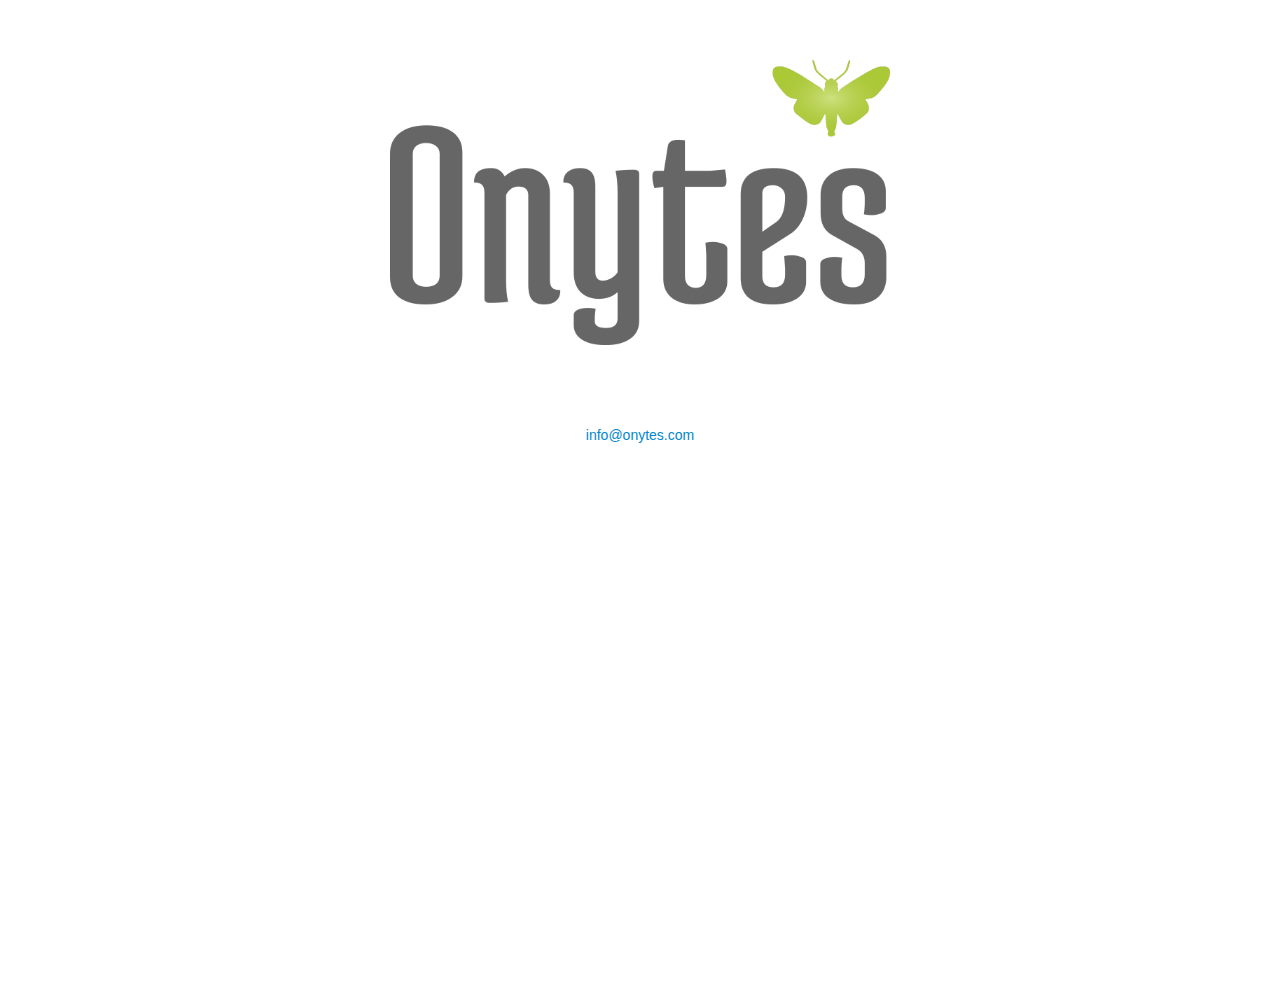
<file: index.html>
<!DOCTYPE html>
<!--[if lt IE 7]>      <html class="no-js lt-ie9 lt-ie8 lt-ie7"> <![endif]-->
<!--[if IE 7]>         <html class="no-js lt-ie9 lt-ie8"> <![endif]-->
<!--[if IE 8]>         <html class="no-js lt-ie9"> <![endif]-->
<!--[if gt IE 8]><!--> <html class="no-js"> <!--<![endif]-->
  <head>
    <meta charset="utf-8">
    <meta http-equiv="X-UA-Compatible" content="IE=edge,chrome=1">
    <title>Onytes</title>
    <meta name="description" content="">
    <meta name="viewport" content="width=device-width">

    <link rel="stylesheet" href="css/bootstrap.min.css">
    <style>
      body {
      padding-top: 60px;
      padding-bottom: 40px;
      }
    </style>
    <link rel="stylesheet" href="css/bootstrap-responsive.min.css">
    <link rel="stylesheet" href="css/main.css">

    <script src="js/vendor/modernizr-2.6.2-respond-1.1.0.min.js"></script>
  </head>
  <body>
    <!--[if lt IE 7]>
        <p class="chromeframe">You are using an <strong>outdated</strong> browser. Please <a href="http://browsehappy.com/">upgrade your browser</a> or <a href="http://www.google.com/chromeframe/?redirect=true">activate Google Chrome Frame</a> to improve your experience.</p>
        <![endif]-->

    <!-- This code is taken from http://twitter.github.com/bootstrap/examples/hero.html -->
    <div class="container">
      <div class="row">	
	<div class="span12 pagination-centered">
	  <a href="mailto:info@onytes.com"><img src="img/logo-1.png" width="500" height="auto"/></a>	  
	  <p>
	    <br />
	    <br />
	    <br />
	    <br />
	    <a href="mailto:info@onytes.com">info@onytes.com</a></p>
	</div>
	
      </div>
    </div> <!-- /container -->

    <script src="//ajax.googleapis.com/ajax/libs/jquery/1.10.1/jquery.min.js"></script>
    <script>window.jQuery || document.write('<script src="js/vendor/jquery-1.10.1.min.js"><\/script>')</script>

      <script src="js/vendor/bootstrap.min.js"></script>

      <script src="js/main.js"></script>

      <script>
        var _gaq=[['_setAccount','UA-XXXXX-X'],['_trackPageview']];
        (function(d,t){var g=d.createElement(t),s=d.getElementsByTagName(t)[0];
        g.src='//www.google-analytics.com/ga.js';
        s.parentNode.insertBefore(g,s)}(document,'script'));
      </script>
  </body>
</html>
</file>
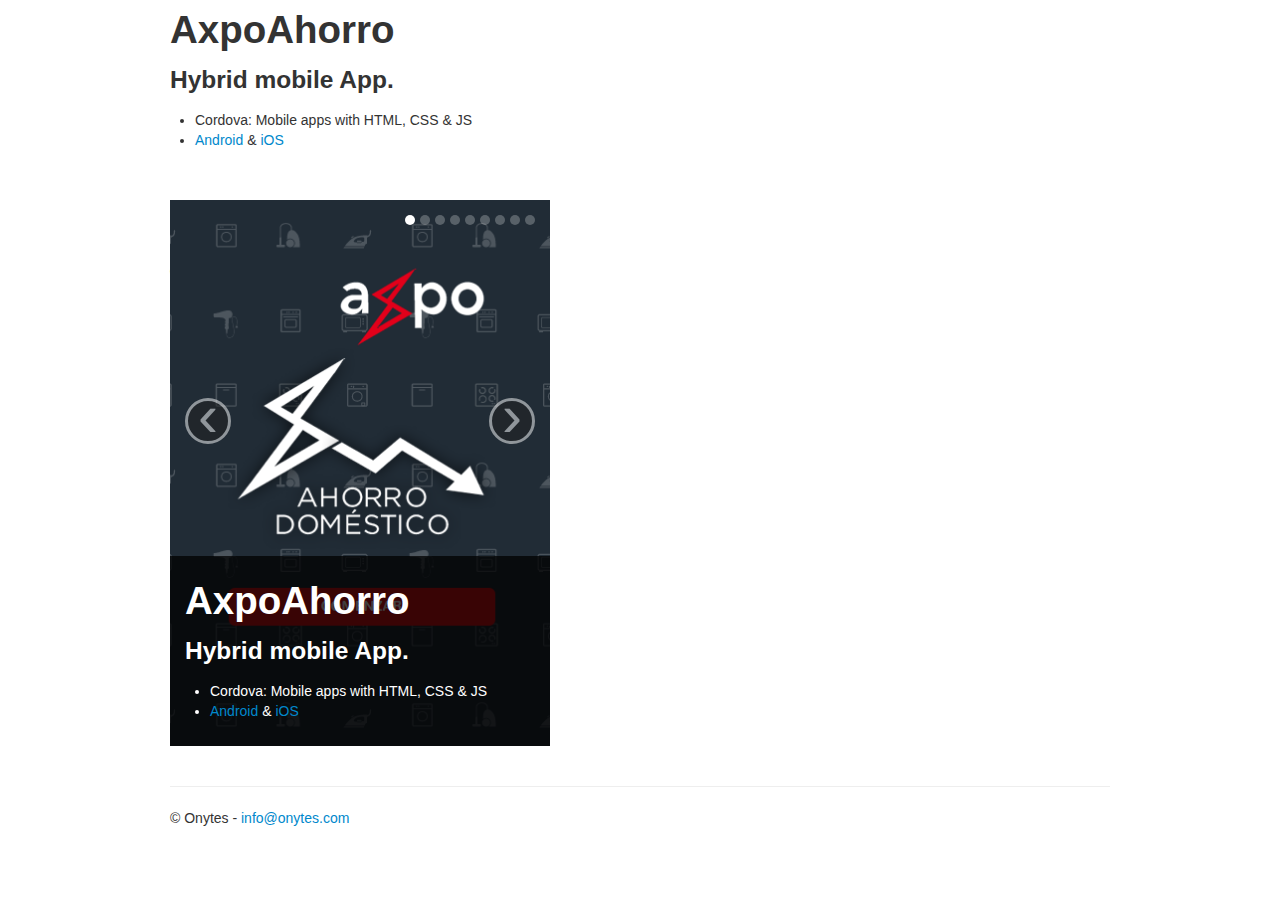
<file: works/axpo-ahorro/index.html>
<!DOCTYPE html>
<!--[if lt IE 7]>      <html class="no-js lt-ie9 lt-ie8 lt-ie7"> <![endif]-->
<!--[if IE 7]>         <html class="no-js lt-ie9 lt-ie8"> <![endif]-->
<!--[if IE 8]>         <html class="no-js lt-ie9"> <![endif]-->
<!--[if gt IE 8]><!--> <html class="no-js"> <!--<![endif]-->
  <head>
    <meta charset="utf-8">
    <meta http-equiv="X-UA-Compatible" content="IE=edge,chrome=1">
    <title>Onytes - Profile - Halfare</title>
    <meta name="description" content="">
    <meta name="viewport" content="width=device-width">
    <!-- Latest compiled and minified CSS -->
    <link rel="stylesheet" href="../../css/bootstrap.min.css">
    <!-- Optional theme -->
    <link rel="stylesheet" href="../../css/main.css">    

  </head>
  <body>
    <div class="container">
      <div class="row">	
	<div class="span12">
	  <h1>AxpoAhorro</h1>
	  <h3>Hybrid mobile App.</h3>
	  <ul>
	    <li>Cordova: Mobile apps with HTML, CSS & JS</li>
	    <li><a href="https://play.google.com/store/apps/details?id=es.axpoiberia.ahorro&hl=es">Android</a> & <a href="https://itunes.apple.com/es/app/axpo-ahorro/id918440860?mt=8">iOS</a></li>
	  </ul>
	  <br />
	  <br />
	</div>
	<div class="span5">
	  <div id="contenedor">
	    <div id="myCarousel" class="carousel slide">
	      <ol class="carousel-indicators">
		<li data-target="#myCarousel" data-slide-to="0" class="active"></li>
		<li data-target="#myCarousel" data-slide-to="1"></li>
		<li data-target="#myCarousel" data-slide-to="2"></li>
		<li data-target="#myCarousel" data-slide-to="3"></li>
		<li data-target="#myCarousel" data-slide-to="4"></li>
		<li data-target="#myCarousel" data-slide-to="5"></li>
		<li data-target="#myCarousel" data-slide-to="6"></li>
		<li data-target="#myCarousel" data-slide-to="7"></li>
		<li data-target="#myCarousel" data-slide-to="8"></li>
	      </ol>
	      <!-- Carousel items -->
	      <div class="carousel-inner">
		<div class="active item">
		  <img  src="img/01.png" class="img-responsive center-block" alt="halfare" />
		  <div class="container">
		    <div class="carousel-caption white-text">
		      <h1>AxpoAhorro</h1>
			  <h3>Hybrid mobile App.</h3>
			  <ul>
			    <li>Cordova: Mobile apps with HTML, CSS & JS</li>
			    <li><a href="https://play.google.com/store/apps/details?id=es.axpoiberia.ahorro&hl=es">Android</a> & <a href="https://itunes.apple.com/es/app/axpo-ahorro/id918440860?mt=8">iOS</a></li>
			  </ul>
		    </div>
		  </div>
		</div>                      
		<div class="item"><img src="img/02.png" alt="halfare" />
		  <div class="container">
		  </div> 
		</div>
		<div class="item"><img src="img/03.png" alt="halfare" />
		  <div class="container">
		    
		  </div> 
		</div>
		<div class="item"><img src="img/04.png" alt="halfare" />
		  <div class="container">
		   
		  </div> 
		</div>
		<div class="item"><img src="img/05.png" alt="halfare" />
		  <div class="container">
		    <div class="carousel-caption white-text">
		      <h3>Trips List</h3>
		      <p>Filters: Spot location, time, vehicle...</p>
		      <br /> <br /><br /><br />
		    </div>
		  </div> 
		</div>
		<div class="item"><img src="img/06.png" alt="halfare" />
		  <div class="container">
		   
		  </div> 
		</div>
		<div class="item"><img src="img/07.png" alt="halfare" />
		  <div class="container">
		    
		  </div> 
		</div>
		<div class="item"><img src="img/08.png" alt="halfare" />
		  <div class="container">
		    
		  </div> 
		</div>
	      </div>
	      <!-- Carousel nav -->
	      <a class="carousel-control left" href="#myCarousel" data-slide="prev">&lsaquo;</a>
	      <a class="carousel-control right" href="#myCarousel" data-slide="next">&rsaquo;</a>
	    </div>
	  </div>
	</div>
      </div>
      <hr />
      <footer>
	<p>© Onytes - <a href="mailto:info@onytes.com">info@onytes.com</a></p>
      </footer>
    </div> <!-- /container -->
    <script src="../../js/vendor/jquery-1.10.1.min.js"></script>
    <script src="../../js/vendor/bootstrap.min.js"></script>
    <script>
      $(document).ready(function(){
      $('#myCarousel').carousel()
      });
    </script>
  </body>
</html>
</file>
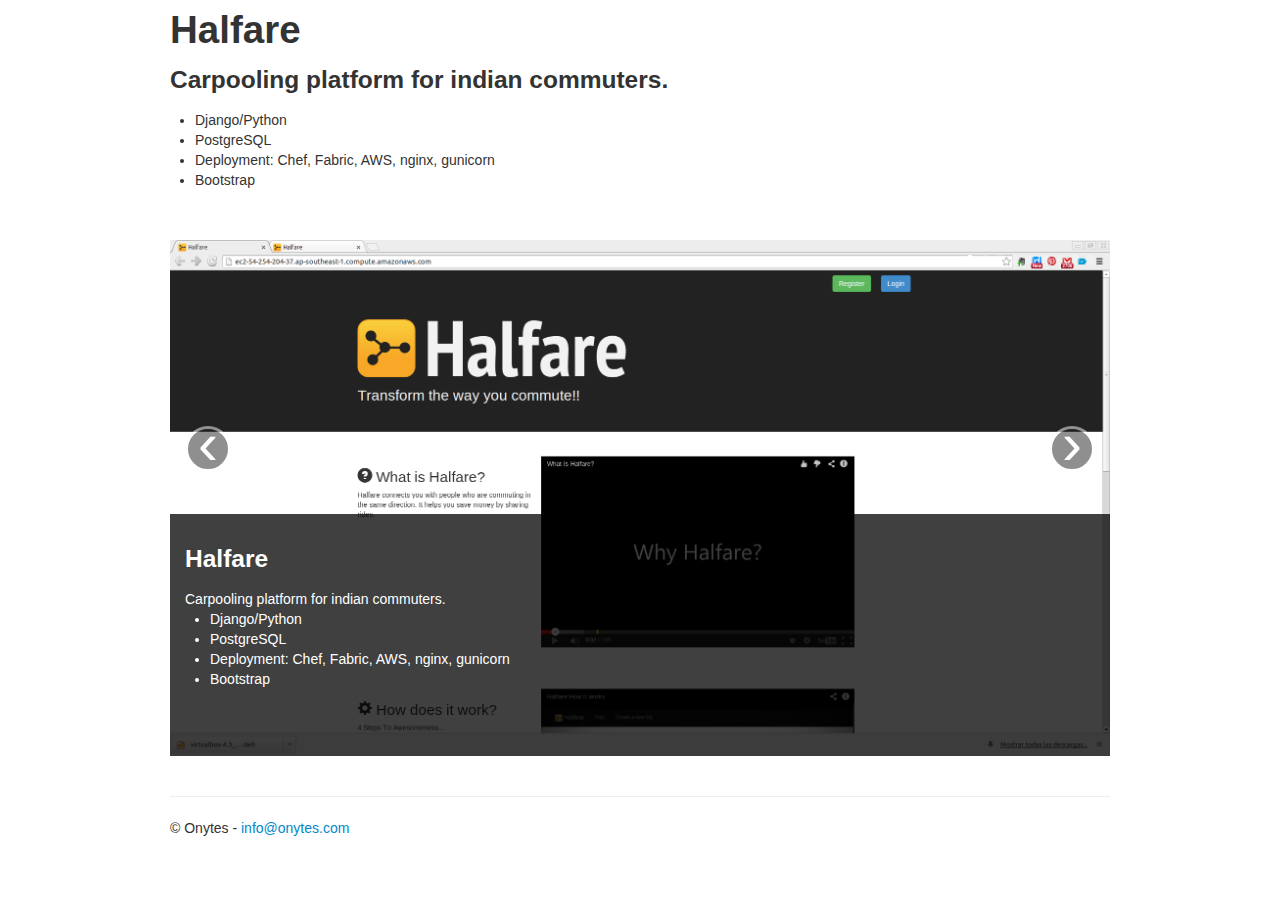
<file: works/halfare/index.html>
<!DOCTYPE html>
<!--[if lt IE 7]>      <html class="no-js lt-ie9 lt-ie8 lt-ie7"> <![endif]-->
<!--[if IE 7]>         <html class="no-js lt-ie9 lt-ie8"> <![endif]-->
<!--[if IE 8]>         <html class="no-js lt-ie9"> <![endif]-->
<!--[if gt IE 8]><!--> <html class="no-js"> <!--<![endif]-->
  <head>
    <meta charset="utf-8">
    <meta http-equiv="X-UA-Compatible" content="IE=edge,chrome=1">
    <title>Onytes - Profile - Halfare</title>
    <meta name="description" content="">
    <meta name="viewport" content="width=device-width">
    <!-- Latest compiled and minified CSS -->
    <link rel="stylesheet" href="../../css/bootstrap.min.css">
    <!-- Optional theme -->
    <link rel="stylesheet" href="../../css/main.css">    

  </head>
  <body>
    <div class="container">
      <div class="row">	
	<div class="span12">
	  <h1>Halfare</h1>
	  <h3>Carpooling platform for indian commuters.</h3>
	  <ul>
	    <li>Django/Python</li>
	    <li>PostgreSQL</li>
	    <li>Deployment: Chef, Fabric, AWS, nginx, gunicorn</li>
	    <li>Bootstrap</li>
	  </ul>
	  <br />
	  <br />
	</div>
	<div class="span12">
	  <div id="contenedor">
	    <div id="myCarousel" class="carousel slide">
	      <ol class="carousel-indicators">
		<li data-target="#myCarousel" data-slide-to="0" class="active"></li>
		<li data-target="#myCarousel" data-slide-to="1"></li>
		<li data-target="#myCarousel" data-slide-to="2"></li>
		<li data-target="#myCarousel" data-slide-to="3"></li>
		<li data-target="#myCarousel" data-slide-to="4"></li>
		<li data-target="#myCarousel" data-slide-to="5"></li>
		<li data-target="#myCarousel" data-slide-to="6"></li>
		<li data-target="#myCarousel" data-slide-to="7"></li>
		<li data-target="#myCarousel" data-slide-to="8"></li>	
	      </ol>
	      <!-- Carousel items -->
	      <div class="carousel-inner">
		<div class="active item">
		  <img  src="img/01-frontpage.png" alt="halfare" />
		  <div class="container">
		    <div class="carousel-caption white-text">
		      <h3>Halfare</h3>
     		      <p>Carpooling platform for indian commuters.</p>
		      <ul>
			<li >Django/Python</li>
			<li>PostgreSQL</li>
			<li>Deployment: Chef, Fabric, AWS, nginx, gunicorn</li>
			<li>Bootstrap</li>
		      </ul>
		      <br /><br /><br />
		    </div>
		  </div>
		</div>                      
		<div class="item"><img src="img/02-prelaunching.png" alt="halfare" />
		  <div class="container">
		    <div class="carousel-caption white-text">
		      <h3>Prelaunching Register Form.</h3>
		      <br /><br /><br />
		    </div>
		  </div> 
		</div>
		<div class="item"><img src="img/03-registration.png" alt="halfare" />
		  <div class="container">
		    <div class="carousel-caption white-text">
		      <h3>Registration Form.</h3>
		      <p>Facebook integration for registration & login.</p>
		      <br /><br /><br />				      
		    </div>
		  </div> 
		</div>
		<div class="item"><img src="img/04-google-locations.png" alt="halfare" />
		  <div class="container">
		    <div class="carousel-caption white-text">
		      <h3>Locations</h3>
		      <p>Google maps autocomplete input.</p>
		      <br /> <br /><br /><br />		    
		    </div>
		  </div> 
		</div>
		<div class="item"><img src="img/05-trips.png" alt="halfare" />
		  <div class="container">
		    <div class="carousel-caption white-text">
		      <h3>Trips List</h3>
		      <p>Filters: Spot location, time, vehicle...</p>
		      <br /> <br /><br /><br />
		    </div>
		  </div> 
		</div>
		<div class="item"><img src="img/06-profile.png" alt="halfare" />
		  <div class="container">
		    <div class="carousel-caption white-text">
		      <h3>Public & Private User Profile</h3>
		      <br /> <br /><br /><br />
		    </div>
		  </div> 
		</div>
		<div class="item"><img src="img/07-email.png" alt="halfare" />
		  <div class="container">
		    <div class="carousel-caption white-text">
		      <h3>Email Password Restore.</h3>
		      <br /> <br /><br /><br />
		    </div>
		  </div> 
		</div>
		<div class="item"><img src="img/08-responsive.png" alt="halfare" />
		  <div class="container">
		    <div class="carousel-caption white-text">
		      <h3>Responsive Web Design</h3>
		    </div>
		  </div> 
		</div>
	      </div>
	      <!-- Carousel nav -->
	      <a class="carousel-control left" href="#myCarousel" data-slide="prev">&lsaquo;</a>
	      <a class="carousel-control right" href="#myCarousel" data-slide="next">&rsaquo;</a>
	    </div>
	  </div>
	</div>
      </div>
      <hr />
      <footer>
	<p>© Onytes - <a href="mailto:info@onytes.com">info@onytes.com</a></p>
      </footer>
    </div> <!-- /container -->
    <script src="../../js/vendor/jquery-1.10.1.min.js"></script>
    <script src="../../js/vendor/bootstrap.min.js"></script>
    <script>
      $(document).ready(function(){
      $('#myCarousel').carousel()
      });
    </script>
  </body>
</html>
</file>
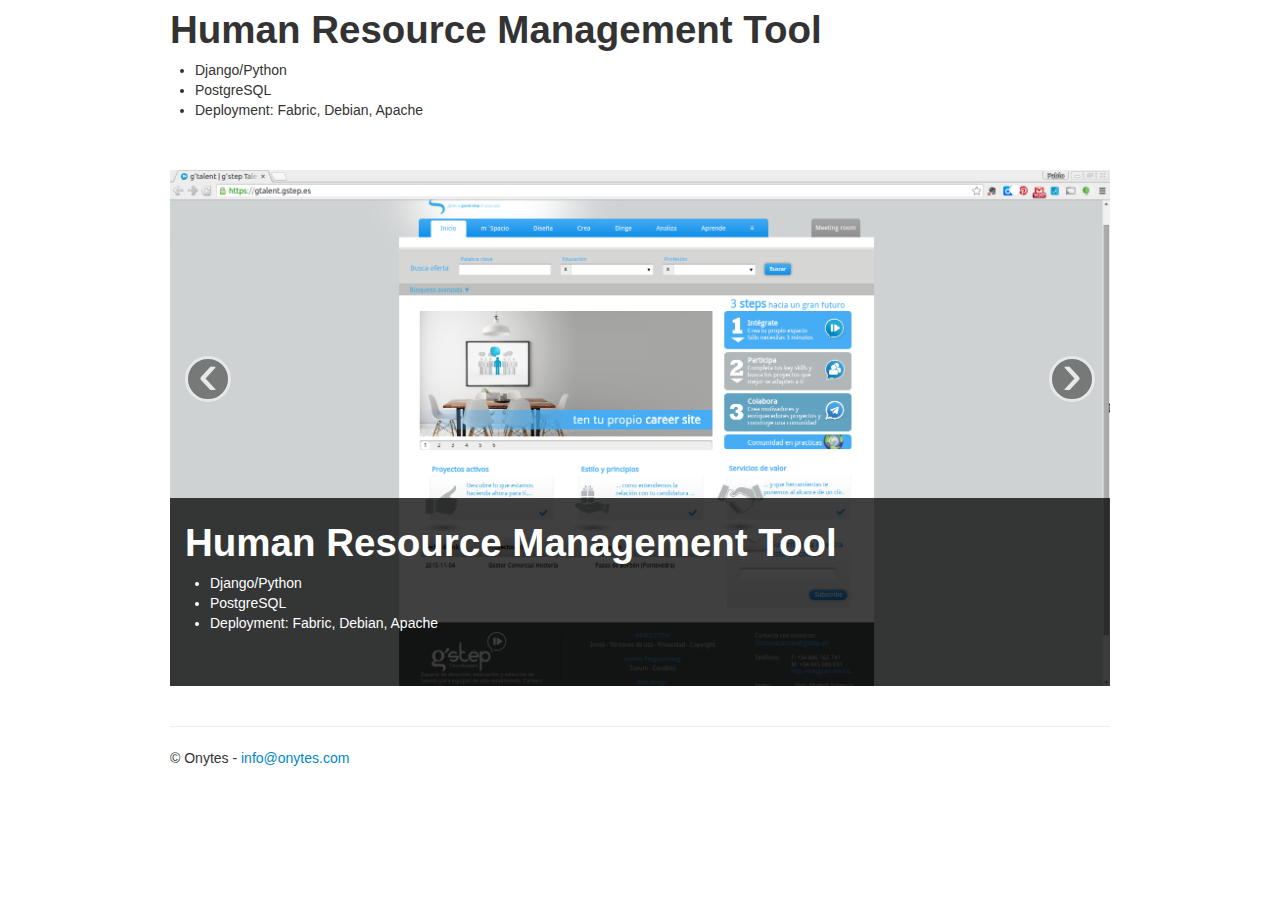
<file: works/rrhh/index.html>
<!DOCTYPE html>
<!--[if lt IE 7]>      <html class="no-js lt-ie9 lt-ie8 lt-ie7"> <![endif]-->
<!--[if IE 7]>         <html class="no-js lt-ie9 lt-ie8"> <![endif]-->
<!--[if IE 8]>         <html class="no-js lt-ie9"> <![endif]-->
<!--[if gt IE 8]><!--> <html class="no-js"> <!--<![endif]-->
  <head>
    <meta charset="utf-8">
    <meta http-equiv="X-UA-Compatible" content="IE=edge,chrome=1">
    <title>Onytes</title>
    <meta name="description" content="">
    <meta name="viewport" content="width=device-width">
    <!-- Latest compiled and minified CSS -->
    <link rel="stylesheet" href="../../css/bootstrap.min.css">
    <!-- Optional theme -->
    <link rel="stylesheet" href="../../css/main.css">    

  </head>
  <body>
    <div class="container">
      <div class="row">	
	<div class="span12">
	  <h1>Human Resource Management Tool</h1>
	  <ul>
	    <li>Django/Python</li>
	    <li>PostgreSQL</li>
	    <li>Deployment: Fabric, Debian, Apache</li>
	  </ul>
	  <br />
	  <br />
	</div>
	<div class="span12">
	  <div id="contenedor">
	    <div id="myCarousel" class="carousel slide">
	      <ol class="carousel-indicators">
		<li data-target="#myCarousel" data-slide-to="0" class="active"></li>
		<li data-target="#myCarousel" data-slide-to="1"></li>
		<li data-target="#myCarousel" data-slide-to="2"></li>
		<li data-target="#myCarousel" data-slide-to="3"></li>
		<li data-target="#myCarousel" data-slide-to="4"></li>
		<li data-target="#myCarousel" data-slide-to="5"></li>
	      </ol>
	      <!-- Carousel items -->
	      <div class="carousel-inner">
		<div class="active item">
		  <img  src="img/01.png" class="img-responsive center-block" alt="halfare" />
		  <div class="container">
		    <div class="carousel-caption white-text">
		      <h1>Human Resource Management Tool</h1>
				  <ul>
				    <li>Django/Python</li>
				    <li>PostgreSQL</li>
				    <li>Deployment: Fabric, Debian, Apache</li>
				  </ul>
				  <br />
				  <br />
		    </div>
		  </div>
		</div>                      
		<div class="item"><img src="img/02.png" alt="halfare" />
		  <div class="container">
		  </div> 
		</div>
		<div class="item"><img src="img/03.png" alt="halfare" />
		  <div class="container">
		    
		  </div> 
		</div>
		<div class="item"><img src="img/04.png" alt="halfare" />
		  <div class="container">
		   
		  </div> 
		</div>
		<div class="item"><img src="img/05.png" alt="halfare" />
		  <div class="container">
		    
		  </div> 
		</div>
		
	      </div>
	      <!-- Carousel nav -->
	      <a class="carousel-control left" href="#myCarousel" data-slide="prev">&lsaquo;</a>
	      <a class="carousel-control right" href="#myCarousel" data-slide="next">&rsaquo;</a>
	    </div>
	  </div>
	</div>
      </div>
      <hr />
      <footer>
	<p>© Onytes - <a href="mailto:info@onytes.com">info@onytes.com</a></p>
      </footer>
    </div> <!-- /container -->
    <script src="../../js/vendor/jquery-1.10.1.min.js"></script>
    <script src="../../js/vendor/bootstrap.min.js"></script>
    <script>
      $(document).ready(function(){
      $('#myCarousel').carousel()
      });
    </script>
  </body>
</html>
</file>
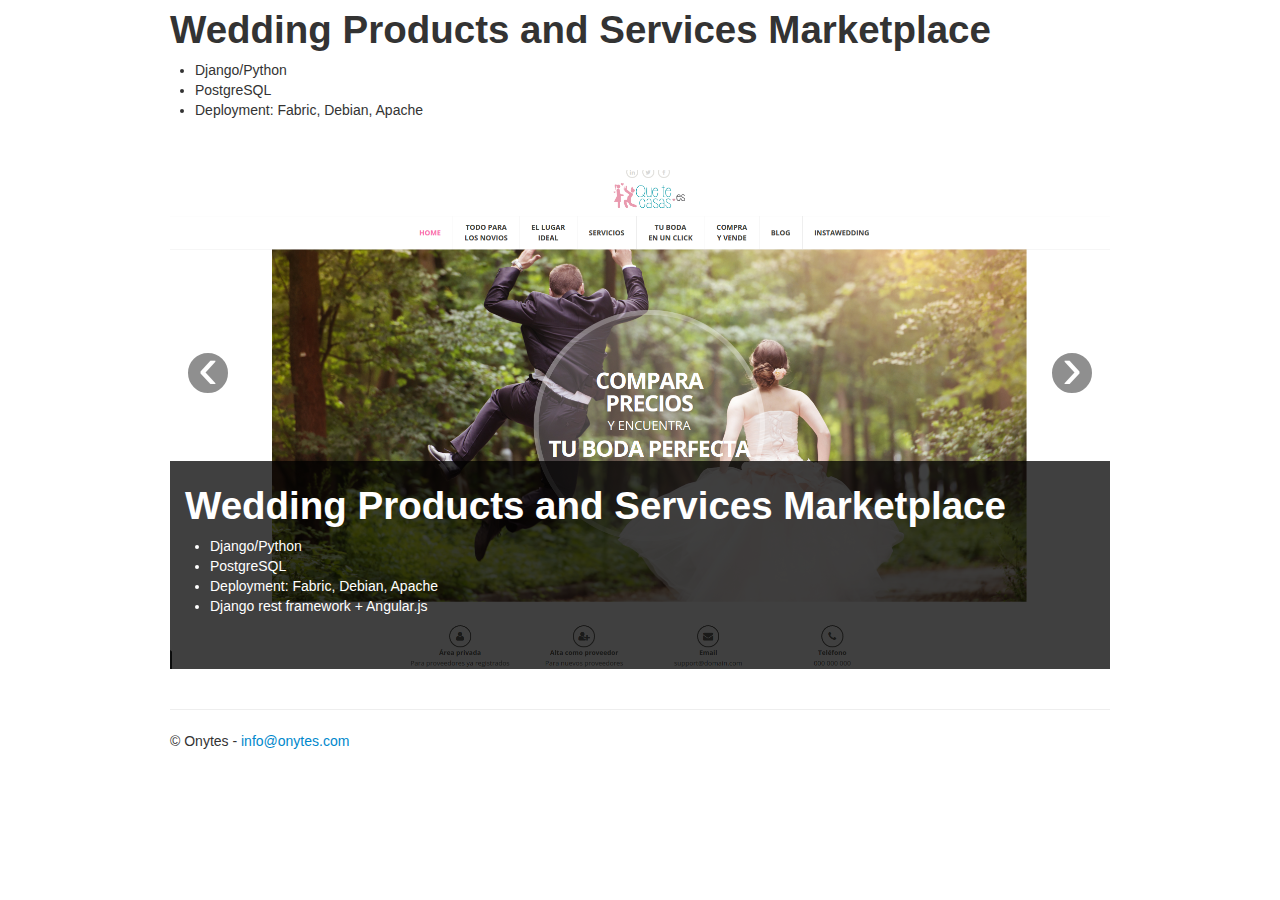
<file: works/wedding/index.html>
<!DOCTYPE html>
<!--[if lt IE 7]>      <html class="no-js lt-ie9 lt-ie8 lt-ie7"> <![endif]-->
<!--[if IE 7]>         <html class="no-js lt-ie9 lt-ie8"> <![endif]-->
<!--[if IE 8]>         <html class="no-js lt-ie9"> <![endif]-->
<!--[if gt IE 8]><!--> <html class="no-js"> <!--<![endif]-->
  <head>
    <meta charset="utf-8">
    <meta http-equiv="X-UA-Compatible" content="IE=edge,chrome=1">
    <title>Onytes</title>
    <meta name="description" content="">
    <meta name="viewport" content="width=device-width">
    <!-- Latest compiled and minified CSS -->
    <link rel="stylesheet" href="../../css/bootstrap.min.css">
    <!-- Optional theme -->
    <link rel="stylesheet" href="../../css/main.css">    

  </head>
  <body>
    <div class="container">
      <div class="row">	
	<div class="span12">
	  <h1>Wedding Products and Services Marketplace</h1>
	  <ul>
	    <li>Django/Python</li>
	    <li>PostgreSQL</li>
	    <li>Deployment: Fabric, Debian, Apache</li>
	  </ul>
	  <br />
	  <br />
	</div>
	<div class="span12">
	  <div id="contenedor">
	    <div id="myCarousel" class="carousel slide">
	      <ol class="carousel-indicators">
		<li data-target="#myCarousel" data-slide-to="0" class="active"></li>
		<li data-target="#myCarousel" data-slide-to="1"></li>
		<li data-target="#myCarousel" data-slide-to="2"></li>
		<li data-target="#myCarousel" data-slide-to="3"></li>
		<li data-target="#myCarousel" data-slide-to="4"></li>
	      </ol>
	      <!-- Carousel items -->
	      <div class="carousel-inner">
		<div class="active item">
		  <img  src="img/01.png" class="img-responsive center-block" alt="halfare" />
		  <div class="container">
		    <div class="carousel-caption white-text">
		      <h1>Wedding Products and Services Marketplace</h1>
			  <ul>
			    <li>Django/Python</li>
			    <li>PostgreSQL</li>
			    <li>Deployment: Fabric, Debian, Apache</li>
			    <li>Django rest framework + Angular.js</li>
			  </ul>
			  <br />
			  <br />
		    </div>
		  </div>
		</div>                      
		<div class="item"><img src="img/02.png" alt="halfare" />
		  <div class="container">
		  </div> 
		</div>
		<div class="item"><img src="img/03.png" alt="halfare" />
		  <div class="container">
		    
		  </div> 
		</div>
		<div class="item"><img src="img/04.png" alt="halfare" />
		  <div class="container">
		   
		  </div> 
		</div>
		
		
	      </div>
	      <!-- Carousel nav -->
	      <a class="carousel-control left" href="#myCarousel" data-slide="prev">&lsaquo;</a>
	      <a class="carousel-control right" href="#myCarousel" data-slide="next">&rsaquo;</a>
	    </div>
	  </div>
	</div>
      </div>
      <hr />
      <footer>
	<p>© Onytes - <a href="mailto:info@onytes.com">info@onytes.com</a></p>
      </footer>
    </div> <!-- /container -->
    <script src="../../js/vendor/jquery-1.10.1.min.js"></script>
    <script src="../../js/vendor/bootstrap.min.js"></script>
    <script>
      $(document).ready(function(){
      $('#myCarousel').carousel()
      });
    </script>
  </body>
</html>
</file>
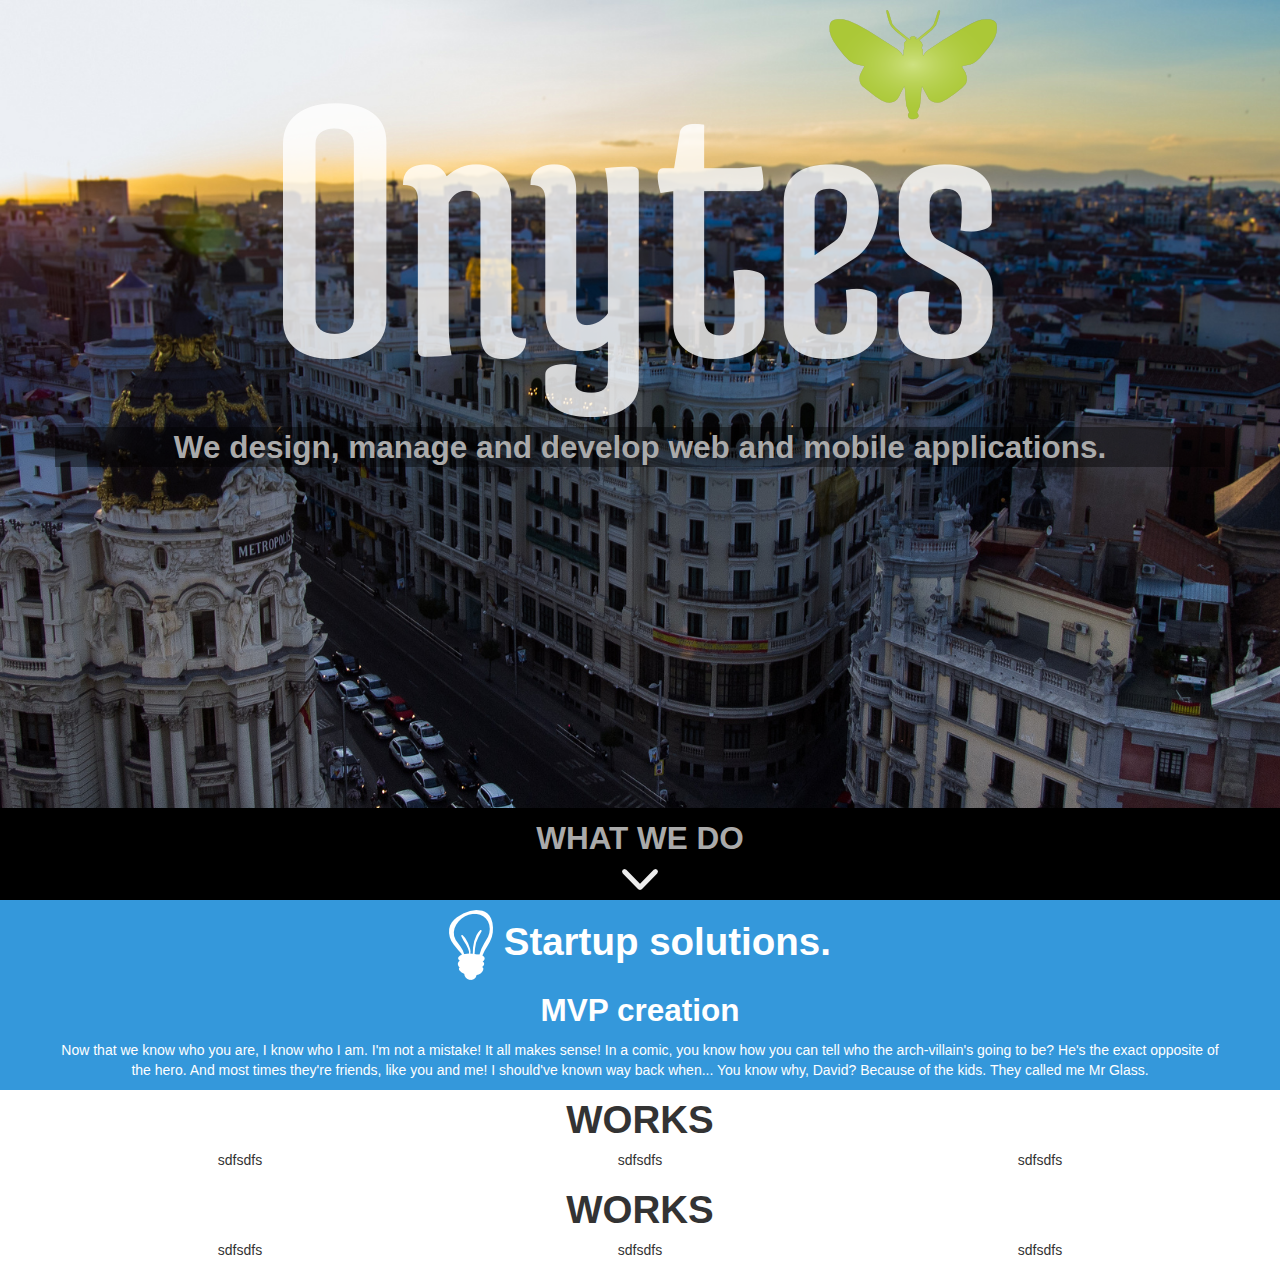
<file: index2.html>
<!DOCTYPE html>
<!--[if lt IE 7]>      <html class="no-js lt-ie9 lt-ie8 lt-ie7"> <![endif]-->
<!--[if IE 7]>         <html class="no-js lt-ie9 lt-ie8"> <![endif]-->
<!--[if IE 8]>         <html class="no-js lt-ie9"> <![endif]-->
<!--[if gt IE 8]><!--> <html class="no-js"> <!--<![endif]-->
  <head>
    <meta charset="utf-8">
    <meta http-equiv="X-UA-Compatible" content="IE=edge,chrome=1">
    <title>Onytes</title>
    <meta name="description" content="">
    <meta name="viewport" content="width=device-width">

    <link rel="stylesheet" href="css/bootstrap.min.css">
    <style>
     
    </style>
    <link rel="stylesheet" href="css/bootstrap-responsive.min.css">
    <link rel="stylesheet" href="css/main.css">

    <script src="js/vendor/modernizr-2.6.2-respond-1.1.0.min.js"></script>
  </head>
  <body>
    <!--[if lt IE 7]>
        <p class="chromeframe">You are using an <strong>outdated</strong> browser. Please <a href="http://browsehappy.com/">upgrade your browser</a> or <a href="http://www.google.com/chromeframe/?redirect=true">activate Google Chrome Frame</a> to improve your experience.</p>
        <![endif]-->

    <!-- This code is taken from http://twitter.github.com/bootstrap/examples/hero.html -->

      <!-- Main jumbotron for a primary marketing message or call to action -->
    <div class="jumbotron jumbo-one">
      <div class="container text-center">
        <h1><img src="img/logo-letras-2d.png" /></h1>
        <h2 class="jumbo-one-container">We design, manage and develop web and mobile applications.</h2>
        <footer class="jumbo-one-footer">
          <h2 class="mycontainer">WHAT WE DO</h2>
          <p><a href="#" onclick="scrollTo('startup');"><img src="img/icons/arrow-down-white.png"/></a></p>
        </footer>
      </div>
    </div>


    <div  id='startup' class="jumbotron jumbo-two">
      <div class="container text-center">
        <h1><img src="img/icons/w-bulb.png" /> Startup solutions.</h1>
        <h2>MVP creation</h2>
        <p><!-- start slipsum code -->

        Now that we know who you are, I know who I am. I'm not a mistake! It all makes sense! In a comic, you know how you can tell who the arch-villain's going to be? He's the exact opposite of the hero. And most times they're friends, like you and me! I should've known way back when... You know why, David? Because of the kids. They called me Mr Glass.

        <!-- please do not remove this line -->

        <div style="display:none;">
        <a href="http://slipsum.com">lorem ipsum</a></div>

        <!-- end slipsum code --></p>
      </div>
    </div>


    <div  id='works' class="jumbotron jumbo-works">
      <div class="container text-center">
       <h1>WORKS</h1>
       <div class="row"> 
          <div class="span4 pagination-centered">
            <p>sdfsdfs</p>
          </div>
          <div class="span4 pagination-centered">
            <p>sdfsdfs</p>
          </div>
          <div class="span4 pagination-centered">
            <p>sdfsdfs</p>
          </div>          
       </div>

      </div>
    </div>


<div  id='works' class="jumbotron jumbo-contact">
      <div class="container text-center">
       <h1>WORKS</h1>
       <div class="row"> 
          <div class="span4 pagination-centered">
            <p>sdfsdfs</p>
          </div>
          <div class="span4 pagination-centered">
            <p>sdfsdfs</p>
          </div>
          <div class="span4 pagination-centered">
            <p>sdfsdfs</p>
          </div>          
       </div>

      </div>
    </div>




    <script src="//ajax.googleapis.com/ajax/libs/jquery/1.10.1/jquery.min.js"></script>
    <script>window.jQuery || document.write('<script src="js/vendor/jquery-1.10.1.min.js"><\/script>')</script>

      <script src="js/vendor/bootstrap.min.js"></script>
      <script src="js/main.js"></script>
      <script>
      </script>
  </body>
</html>
</file>
<file: css/main.css>
/* ==========================================================================
   Author's custom styles
   ========================================================================== */
.white-text{
    color: #FFF;
}



html,body {height:100%;}

.jumbo-one{
	background: url("../img/bg/madrid01.jpg") no-repeat center center fixed;
	background-size: cover;
	height: 100%;
	position: relative;
}


.jumbo-one-container{
	color: #AAA;
	background-color: rgba(0,0,0,0.4);
}
.jumbo-one-footer{
	color: #AAA;
	background-color: #000; 
	position: absolute;
	left: 0;
	right: 0;
	bottom: 0;	
}

.jumbo-two{
	background-color: #3498db;
	color: #FFF;	
}



/*body {
      padding-top: 60px;
      padding-bottom: 40px;
      }*/
</file>
